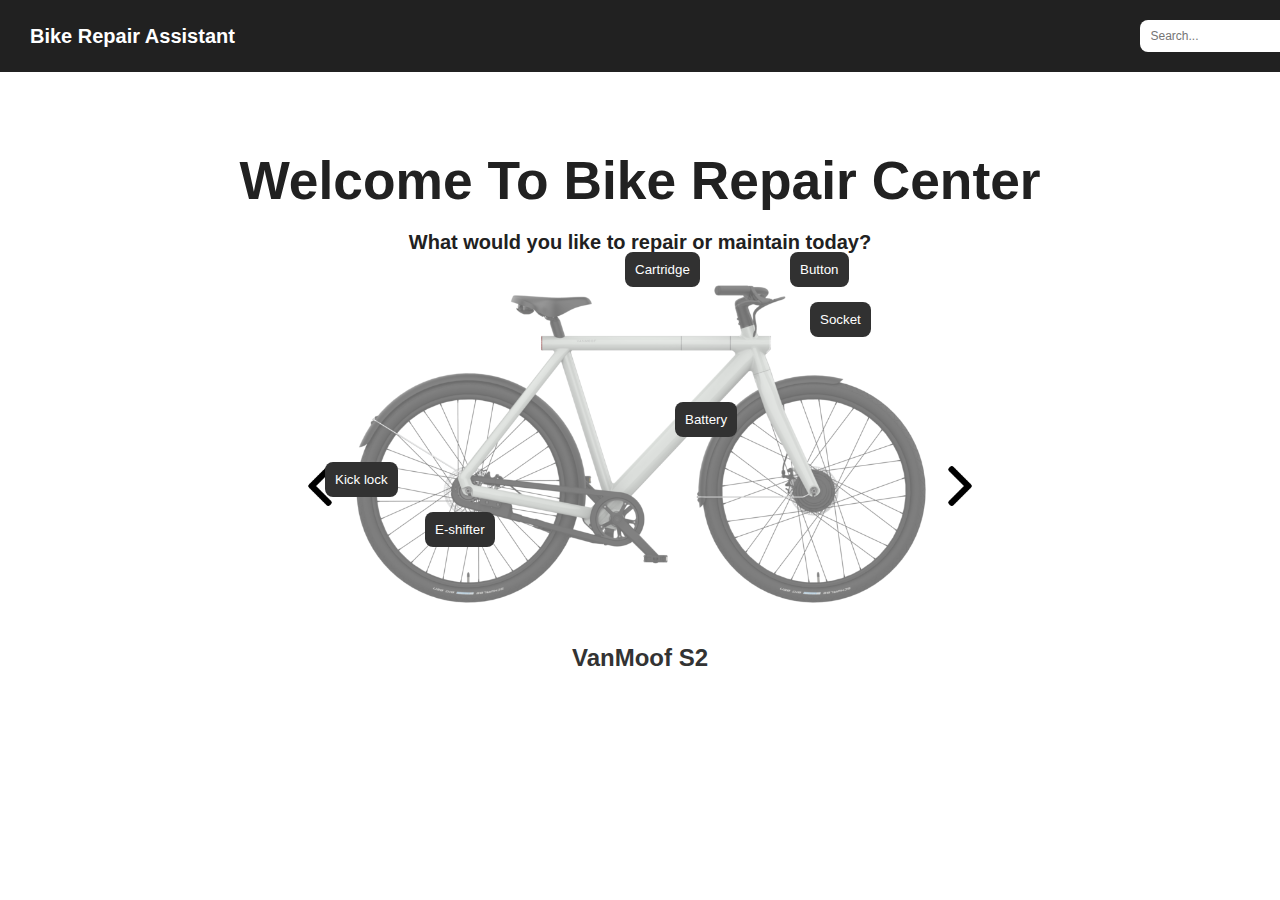
<file: main-test.html>
<!DOCTYPE html>
<html>
<head>
    <link rel="stylesheet" type="text/css" href="style-test.css">
</head>
<body>
    <div id="banner">
        <div class="banner">
          <div class="title">Bike Repair Assistant</div>
          <div class="search-bar">
              <input type="text" class="search-input" placeholder="Search...">
              <button class="search-button">🔍</button>
              
          </div>
          <button id="homeButton"><img src="images/home.png"></button>
    </div>
  
    <div id="home-content" class="page-without-scrollbar">      
        <main>
            <div class="container">
                <div class="section-title">Welcome To Bike Repair Center</div>
                <div class="section-subtitle">What would you like to repair or maintain today?</div>
                <div class="bike-slider">
                    <img class="bike-image" id="bike-image" src="images/S2.png" alt="Bike Image">
                    <div class="bike-name">VanMoof S2</div>
                    <button class="arrow prev"></button>
                    <button class="arrow next"></button>
                    <div class="button-group"></div>
                </div>
            </div>
        </main>
    </div>

    <div id="buttoninfo-content" class="page-with-scrollbar">      
        <main>
          <div class="container">
              <div class="section-title information-title">How to replace the boost button</div>
              <div class="section-subtitle information-subtitle">1. You will need the following tookls.</div>
              
              <div class="tools-container">
                <div class="tool">
                  <img src="images/hex_key_2.5mm.jpg" alt="Image for tool 1">
                  <p>Allen key 2.5mm</p>
                  <a href="https://www.rs-online.vn/p/l-shape-hex-plus-hexagon-key2-5mm/2352870/" class="buy-button" target="_blank">Buy Tool</a>
                </div>
                <div class="tool">
                  <img src="images/Soldering_iron.jpg" alt="Image for tool 2">
                  <p>Soldering Iron</p>
                  <a href="https://www.rs-online.vn/p/rs-15w-soldering-iron-230v-eu/" class="buy-button" target="_blank">Buy Tool</a>
                </div>
                <div class="tool">
                  <img src="images/solder.jpg" alt="Image for tool 3">
                  <p>Solder</p>
                  <a href="https://ie.rs-online.com/web/p/solder/7568904" class="buy-button" target="_blank">Buy Tool</a>
                </div>
                <div class="tool">
                  <img src="images/button.jpg" alt="Image for tool 4">
                  <p>Boost Button</p>
                  <a href="https://fixjevanmoof.nl/product/vanmoof-s3-x3-knopjes/" class="buy-button" target="_blank">Buy Tool</a>
                </div>
              </div>        
        
              <div class="section-subtitle information-subtitle">2. You can follow the steps below to replace the new boost button.</div>
              <div class="reminder">
                <img src="images/caution.png" alt="Reminder Image">
                Remember to turn off your bike first.
              </div>
              <div class="steps-container">
                <div class="step">
                  <h2>Step 1</h2>
                  <p>Unscrew the button using an #2 Allen key.</p>
                  <img src="images/step1.png" alt="Image for step 1">
                </div>
                <div class="step">
                  <h2>Step 2</h2>
                  <p>Break the glue with a plastic tool or knife.</p>
                  <img src="images/step2.png" alt="Image for step 2">
                </div>
                <div class="step">
                  <h2>Step 3</h2>
                  <p>Gently pull out the button.</p>
                  <img src="images/step3.png" alt="Image for step 3">
                </div>
                <div class="step">
                  <h2>Step 4</h2>
                  <p>Push down the shrink tube.</p>
                  <img src="images/step4.png" alt="Image for step 4">
                </div>
                <div class="step">
                  <h2>Step 5</h2>
                  <p>De-solder the button.</p>
                  <img src="images/step5.png" alt="Image for step 5">
                </div>
                <div class="step">
                  <h2>Step 6</h2>
                  <p>Short the wires to test if the cables are intact.</p>
                  <img src="images/step6.png" alt="Image for step 6">
                </div>
                <div class="step">
                  <h2>Step 7</h2>
                  <p>Solder on the new button, no specific orientation.</p>
                  <img src="images/step7.png" alt="Image for step 7">
                </div>
                <div class="step">
                  <h2>Step 8</h2>
                  <p>Test if the button works.</p>
                  <img src="images/step8.png" alt="Image for step 8">
                </div>
                <div class="step">
                  <h2>Step 9</h2>
                  <p>Seal the connection points with glue.</p>
                  <img src="images/step9.png" alt="Image for step 9">
                </div>
                <div class="step">
                  <h2>Step 10</h2>
                  <p>Twist the button until the flat part faces the bolt.</p>
                  <img src="images/step10.png" alt="Image for step 10">
                </div>
                <div class="step">
                  <h2>Step 11</h2>
                  <p>Fasten bolt using an #2 Allen key.</p>
                  <img src="images/step11.png" alt="Image for step 11">
                </div>
                <div class="step">
                  <h2>Step 12</h2>
                  <p>Congradulation! You replaced the button sucessfully.</p>
                  <img src="images/correctly_mounted.png" alt="Image for step 12">
                </div>
              </div>
          </div>
        </main>  
    </div>       
    <script src="main-test.js"></script>

</body>
</html>
</file>
<file: style-test.css>
body {
  margin: 0;
  padding: 70px 0 0 0;
  font-family: Arial, sans-serif;
  overflow: auto;
}
.page-with-scrollbar .content {
  overflow: auto;
  height: 100vh;
}
.page-without-scrollbar .content {
  overflow: hidden;
  height: 100vh;
}
.banner {
  background-color: rgba(33, 33, 33, 1);
  display: flex;
  justify-content: space-between;
  align-items: center;
  padding: 20px;
  color: white;
  position: fixed;
  top: 0;
  width: 100%;
  box-sizing: border-box; 
  z-index: 100;
}
.banner .title {
  font-size: 15pt;
  font-weight: bold;
  margin-left: 10px;
}
.title a {
  text-decoration: none;
  color: inherit;
}
.search-input {
  padding-left: 10px;
}
.banner .search-bar {
  display: flex;
  align-items: center;
  position: relative;
}
.banner .search-bar .search-button {
  position: absolute;
  right: 10px;
  top: 50%;
  transform: translateY(-50%);
  background: none;
  border: none;
  color: rgba(0, 0, 0, 0);
  cursor: pointer;
}
.banner .search-bar input {
  border: none;
  border-radius: 8px;
  height: 30px;
  font-size: 12px;
  margin-right: -1000px;
  padding-right: 30px;
  background-image: url('images/magnifying-glass.png');
  background-position: right 5px center;
  background-repeat: no-repeat;
  background-size: contain;
  background-size: 20px 20px;
}
#homeButton {
  background: transparent;
  border: none;
  cursor: pointer;
  margin-right: 2px;
  margin-left: -820px;
}
#homeButton img {
  width: 20px;
  height: 20px;
}
.section-title {
  font-size: 40pt;
  font-weight: bold;
  color: rgba(33, 33, 33, 1);
  text-align: center;
  margin-top: 80px;
}
.section-subtitle {
  font-size: 15pt;
  font-weight: bold;
  color: rgba(33, 33, 33, 1);
  text-align: center;
  margin-top: 20px;
}
.reminder {
  display: flex;
  align-items: center; 
  font-size: 15pt;
  font-weight: bold;
  color: rgb(235, 72, 72);
  margin-left: 30px;
  margin-top: 10px;
}
.reminder img {
  width: 20px;
  margin-right: 10px;
}
.information-title {
  font-size: 40pt;
  font-weight: bold;
  color: rgba(33, 33, 33, 1);
  text-align: left;
  margin-top: 30px;
  margin-left: 30px;
}
.information-subtitle {
  font-size: 20pt;
  font-weight: bold;
  color: rgba(33, 33, 33, 1);
  text-align: left;
  margin-top: 30px; 
  margin-left: 30px;
}
.information-subsubtitle {
  font-size: 10pt;
  font-weight: bold;
  color: rgb(255, 0, 0);
  text-align: left;
  margin-top: 10px;
  margin-left: 30px;
}
.bike-slider {
  display: flex;
  flex-direction: column;
  justify-content: center;
  align-items: center;
}
.bike-image {
  width: 50%;  
  background-size: contain;
  background-position: center;  
  background-repeat: no-repeat;
  margin-top: 10px;
  opacity: 0.6;
}
.bike-name {
  font-weight: bold;
  text-align: center;
  font-size: 1.5em;
  color: #333;
  margin-top: 20px;
}
.arrow {
  border: none;
  position: absolute;
  top: 54%;
  transform: translateY(-50%);
  font-size: 2em;
  color: rgb(33, 33, 33, 1);
  background: none;
  padding: 0;  
  width: 40px;
  height: 40px;
}
.arrow.prev {
  background-image: url('images/left-arrow.png');
  background-size: 100%;
  background-repeat: no-repeat;
}
.arrow.next {
  background-image: url('images/right-arrow.png');
  background-size: 100%;
  background-repeat: no-repeat;
}
.prev {
  left: 300px;
}
.next {
  right: 300px;
}
.button-group {
  position: absolute;
  top: 50%;
  left: 50%;
  transform: translate(-50%, -50%);
  display: flex;
  flex-direction: column;
}
.bike-button {
  border: none; 
  border-radius: 8px; 
  margin-right: 10px;
  margin: 10px;
  padding: 10px;
  background: rgb(49, 49, 49);
  color: white;
  border: none;
  cursor: pointer;
}
.steps-container {
  display: grid;
  grid-template-columns: 1fr 1fr;
  gap: 0px;
  justify-items: center;
  align-items: center;
  margin-top: 50px;
  margin-right: 400px;
}
.step {
  border: none;
  padding: 0px;
}
.step img {
  max-width: 500px;
  width: 100%;
}
.tools-container {
  display: grid;
  grid-template-columns: 1fr 1fr 1fr 1fr;
  gap: 0px;
  margin-right: 400px;
  margin-left: 20px;
  margin-top: 50px;
}
.tool {
  display: flex;
  flex-direction: column;
  align-items: center;
  justify-content: center;
  padding: 10px;
  margin: 10px;
}
.tool img {
  max-height: 150px;
  object-fit: contain;
}
.tool p {
  text-align: center;
}
.tool a {
  display: inline-block;
  padding: 5px 10px;
  background-color: #383838;
  color: white;
  text-decoration: none;
  text-align: center;
  border-radius: 5px;
  margin-top: 10px;
  font-size: 12px;
}
.tool a:hover {
  background-color: #6c6c6c;
}

#home-content {
  display: block;
}

#buttoninfo-content {
  display: none;
}
</file>
